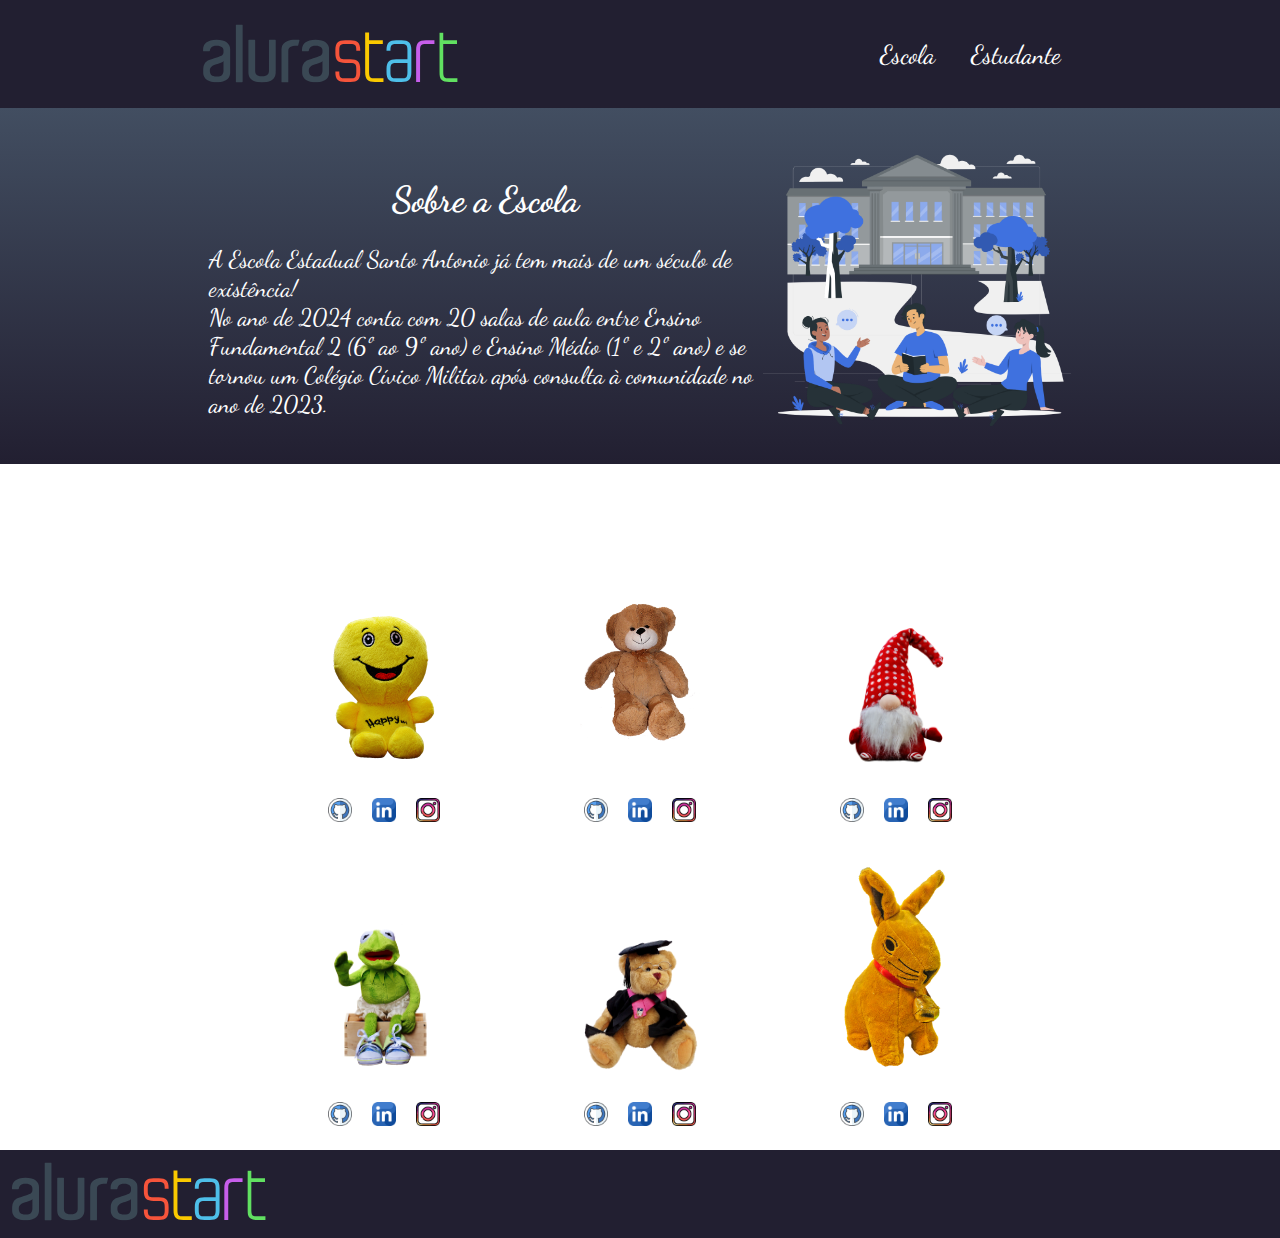
<file: index.html>
<!DOCTYPE html>
<html lang="en">
<head>
    <meta charset="UTF-8">
    <meta name="viewport" content="width=device-width, initial-scale=1.0">
    <title>Criando minha página em 2024</title>
    <link rel="stylesheet" href="style.css">
    <link rel="preconnect" href="https://fonts.googleapis.com">
    <link rel="preconnect" href="https://fonts.gstatic.com" crossorigin>
    <link href="https://fonts.googleapis.com/css2?family=Dancing+Script:wght@400..700&display=swap" rel="stylesheet">
</head>
<body>
    <header class="cabecalho">
        <img class="cabecalho-img" src="img/logoAluraStart.svg" alt="Logo da Alura Start" >
        <ul class="cabecalho-lista">
            <li class="cabecalho-lista-item"><a href="#escola">Escola</a></li>
            <li class="cabecalho-lista-item"><a href="#estudantes">Estudante</a></li>
        </ul >
    </header>
    <section class="escola" id="escola">
        <div class="escola-div-conteudo">
            <h2 class="escola-titulo">Sobre a Escola</h2>
            <p class="escola-texto-um">A Escola Estadual Santo Antonio já tem mais de um século de existência! </p>
            <p class="escola-texto-dois">No ano de 2024 conta com 20 salas de aula entre Ensino Fundamental 2 (6º ao 9º ano) e Ensino Médio (1º e 2º ano) e se tornou um Colégio Cívico Militar após consulta à comunidade no ano de 2023.</p>
        </div>
        <img class="escola-imagem" src="ImagemColegio.png" alt="Alunos em frente à escola">
    </section>
    <section class="estudantes" id="estudantes">
        <h2 class="estudante-titulo">Quem são nossos estudantes</h2>
        <div class="estudante-todos">
            <span></span>
        <div class="estudante-div">
            <img class="estudante-imagem" src="img/pelucia1.png" alt="foto do de uma pelúcia representando um aluno">
            <h3 class="estudante-nome">Aluno Feliz</h3>
            <a href="https://github.com/marcelopaludetto"><img class="estudante-icone" src="img/github.png" alt="icone github"></a>
            <a href="https://linkedin.com/marcelopaludetto"><img class="estudante-icone" src="img/linkedin.png" alt="icone linkedin"></a>
            <a href="https://instagram.com/marcelopaludetto"><img class="estudante-icone" src="img/instagram.png" alt="icone instagram"></a>
        </div>
        <div class="estudante-div">
            <img class="estudante-imagem" src="img/pelucia2.png" alt="foto do de uma pelúcia representando um aluno">
            <h3 class="estudante-nome">Ursinho</h3>
            <a href="https://github.com/marcelopaludetto"><img class="estudante-icone" src="img/github.png" alt="icone github"></a>
            <a href="https://linkedin.com/marcelopaludetto"><img class="estudante-icone" src="img/linkedin.png" alt="icone linkedin"></a>
            <a href="https://instagram.com/marcelopaludetto"><img class="estudante-icone" src="img/instagram.png" alt="icone instagram"></a>
        </div> 
        <div class="estudante-div">
            <img class="estudante-imagem" src="img/pelucia3.png" alt="foto do de uma pelúcia representando um aluno">
            <h3 class="estudante-nome">Noel</h3>
            <a href="https://github.com/marcelopaludetto"><img class="estudante-icone" src="img/github.png" alt="icone github"></a>
            <a href="https://linkedin.com/marcelopaludetto"><img class="estudante-icone" src="img/linkedin.png" alt="icone linkedin"></a>
            <a href="https://instagram.com/marcelopaludetto"><img class="estudante-icone" src="img/instagram.png" alt="icone instagram"></a>
        </div>
        <span></span>
        <span></span>
        <div class="estudante-div">
            <img class="estudante-imagem" src="img/pelucia4.png" alt="foto do de uma pelúcia representando um aluno">
            <h3 class="estudante-nome">Sapo</h3>
            <a href="https://github.com/marcelopaludetto"><img class="estudante-icone" src="img/github.png" alt="icone github"></a>
            <a href="https://linkedin.com/marcelopaludetto"><img class="estudante-icone" src="img/linkedin.png" alt="icone linkedin"></a>
            <a href="https://instagram.com/marcelopaludetto"><img class="estudante-icone" src="img/instagram.png" alt="icone instagram"></a>
        </div>
        <div class="estudante-div">
            <img class="estudante-imagem" src="img/pelucia5.png" alt="foto do de uma pelúcia representando um aluno">
            <h3 class="estudante-nome">Acadêmico</h3>
            <a href="https://github.com/marcelopaludetto"><img class="estudante-icone" src="img/github.png" alt="icone github"></a>
            <a href="https://linkedin.com/marcelopaludetto"><img class="estudante-icone" src="img/linkedin.png" alt="icone linkedin"></a>
            <a href="https://instagram.com/marcelopaludetto"><img class="estudante-icone" src="img/instagram.png" alt="icone instagram"></a>
        </div>
        <div class="estudante-div">
            <img class="estudante-imagem" src="img/pelucia6.png" alt="foto do de uma pelúcia representando um aluno">
            <h3 class="estudante-nome">Coelho</h3>
            <a href="https://github.com/marcelopaludetto"><img class="estudante-icone" src="img/github.png" alt="icone github"></a>
            <a href="https://linkedin.com/marcelopaludetto"><img class="estudante-icone" src="img/linkedin.png" alt="icone linkedin"></a>
            <a href="https://instagram.com/marcelopaludetto"><img class="estudante-icone" src="img/instagram.png" alt="icone instagram"></a>
        </div>
    </div>
    </section>
    <footer class="rodape">
        <img class="rodape-img" src="img/logoAluraStart.svg" alt="Logo da Alura Start" >        
    </footer>
    
</body>
</html>
<!--
<a href="https://storyset.com/education">Education illustrations by Storyset</a>
https://storyset.com/illustration/college-campus/rafiki
pelucia 1 Imagem de <a href="https://pixabay.com/pt/users/alexas_fotos-686414/?utm_source=link-attribution&utm_medium=referral&utm_campaign=image&utm_content=2523228">Alexa</a> por <a href="https://pixabay.com/pt//?utm_source=link-attribution&utm_medium=referral&utm_campaign=image&utm_content=2523228">Pixabay</a>
pelucia2
Imagem de <a href="https://pixabay.com/pt/users/bluebudgie-4333174/?utm_source=link-attribution&utm_medium=referral&utm_campaign=image&utm_content=2612667">Davie Bicker</a> por <a href="https://pixabay.com/pt//?utm_source=link-attribution&utm_medium=referral&utm_campaign=image&utm_content=2612667">Pixabay</a>
pelucia3
Imagem de <a href="https://pixabay.com/pt/users/alexas_fotos-686414/?utm_source=link-attribution&utm_medium=referral&utm_campaign=image&utm_content=2687419">Alexa</a> por <a href="https://pixabay.com/pt//?utm_source=link-attribution&utm_medium=referral&utm_campaign=image&utm_content=2687419">Pixabay</a>
pelucia4
Imagem de <a href="https://pixabay.com/pt/users/alexas_fotos-686414/?utm_source=link-attribution&utm_medium=referral&utm_campaign=image&utm_content=2622600">Alexa</a> por <a href="https://pixabay.com/pt//?utm_source=link-attribution&utm_medium=referral&utm_campaign=image&utm_content=2622600">Pixabay</a>
pelucia5
Imagem de <a href="https://pixabay.com/pt/users/buntysmum-5497946/?utm_source=link-attribution&utm_medium=referral&utm_campaign=image&utm_content=4520164">Beverly Buckley</a> por <a href="https://pixabay.com/pt//?utm_source=link-attribution&utm_medium=referral&utm_campaign=image&utm_content=4520164">Pixabay</a>
pelucia6
Imagem de <a href="https://pixabay.com/pt/users/anaterate-2348028/?utm_source=link-attribution&utm_medium=referral&utm_campaign=image&utm_content=3211910">Wolfgang Eckert</a> por <a href="https://pixabay.com/pt//?utm_source=link-attribution&utm_medium=referral&utm_campaign=image&utm_content=3211910">Pixabay</a>
icone instagram
<a href="https://www.flaticon.com/free-icons/instagram" title="instagram icons">Instagram icons created by Freepik - Flaticon</a>
icone github
<a href="https://www.flaticon.com/free-icons/github" title="github icons">Github icons created by Kalashnyk - Flaticon</a>
<a href="https://www.flaticon.com/free-icons/linkedin" title="linkedin icons">Linkedin icons created by Freepik - Flaticon</a>
-->
</file>
<file: style.css>
*{
    margin:0;
    padding: 0;
    color:white;
}

body {
    font-family: 'Dancing Script', cursive;
    font-optical-sizing: auto;
    font-weight: weight;
    font-style: normal;
    
}
a:link {text-decoration: none;}

a:hover {
    text-decoration: solid;
    color:orangered;
    }

.cabecalho{
background-color: rgb(34, 31, 49);
color: white;
display: flex;
justify-content: space-around;
align-items: center;
padding: 24px 0;
}
.cabecalho-img{
    width: 20%;
}
.cabecalho-lista{
align-items: center;
}
.cabecalho-lista-item{
    display: inline-block;
    margin: 0 16px;
    font-size: 26px;
}

.escola-imagem{
    width: 25%;
}

.escola{
    background-image: linear-gradient(#424E61,rgb(34, 31, 49));
    color:white;
    display: flex;
    justify-content: center;
    align-items: center;
    padding: 24px 24px;
    font-size:150%;
}


.escola-div-conteudo{
    width: 45%;

  
}

.escola-titulo{
    padding: 24px 0;
    text-align: center;    
}

.estudante-imagem{
    width: 120px;
}

.estudante-icone{
    width: 24px;
    padding: 4px 8px;
    justify-content: space-around;
}

.estudante-div{
    text-align: center;
    padding: 16px 0;
}

.estudante-titulo{
    text-align: center;
    padding: 20px 0;
    font-size: 56px;
}

.estudante-todos{
    display: grid;
    grid-template-columns: 20% 20% 20% 20% 20%;
    align-items: last baseline;
}

.rodape{
    background-color: rgb(34, 31, 49);

    }
.rodape-img{
    height: 60px;
    padding: 12px;
}
</file>
